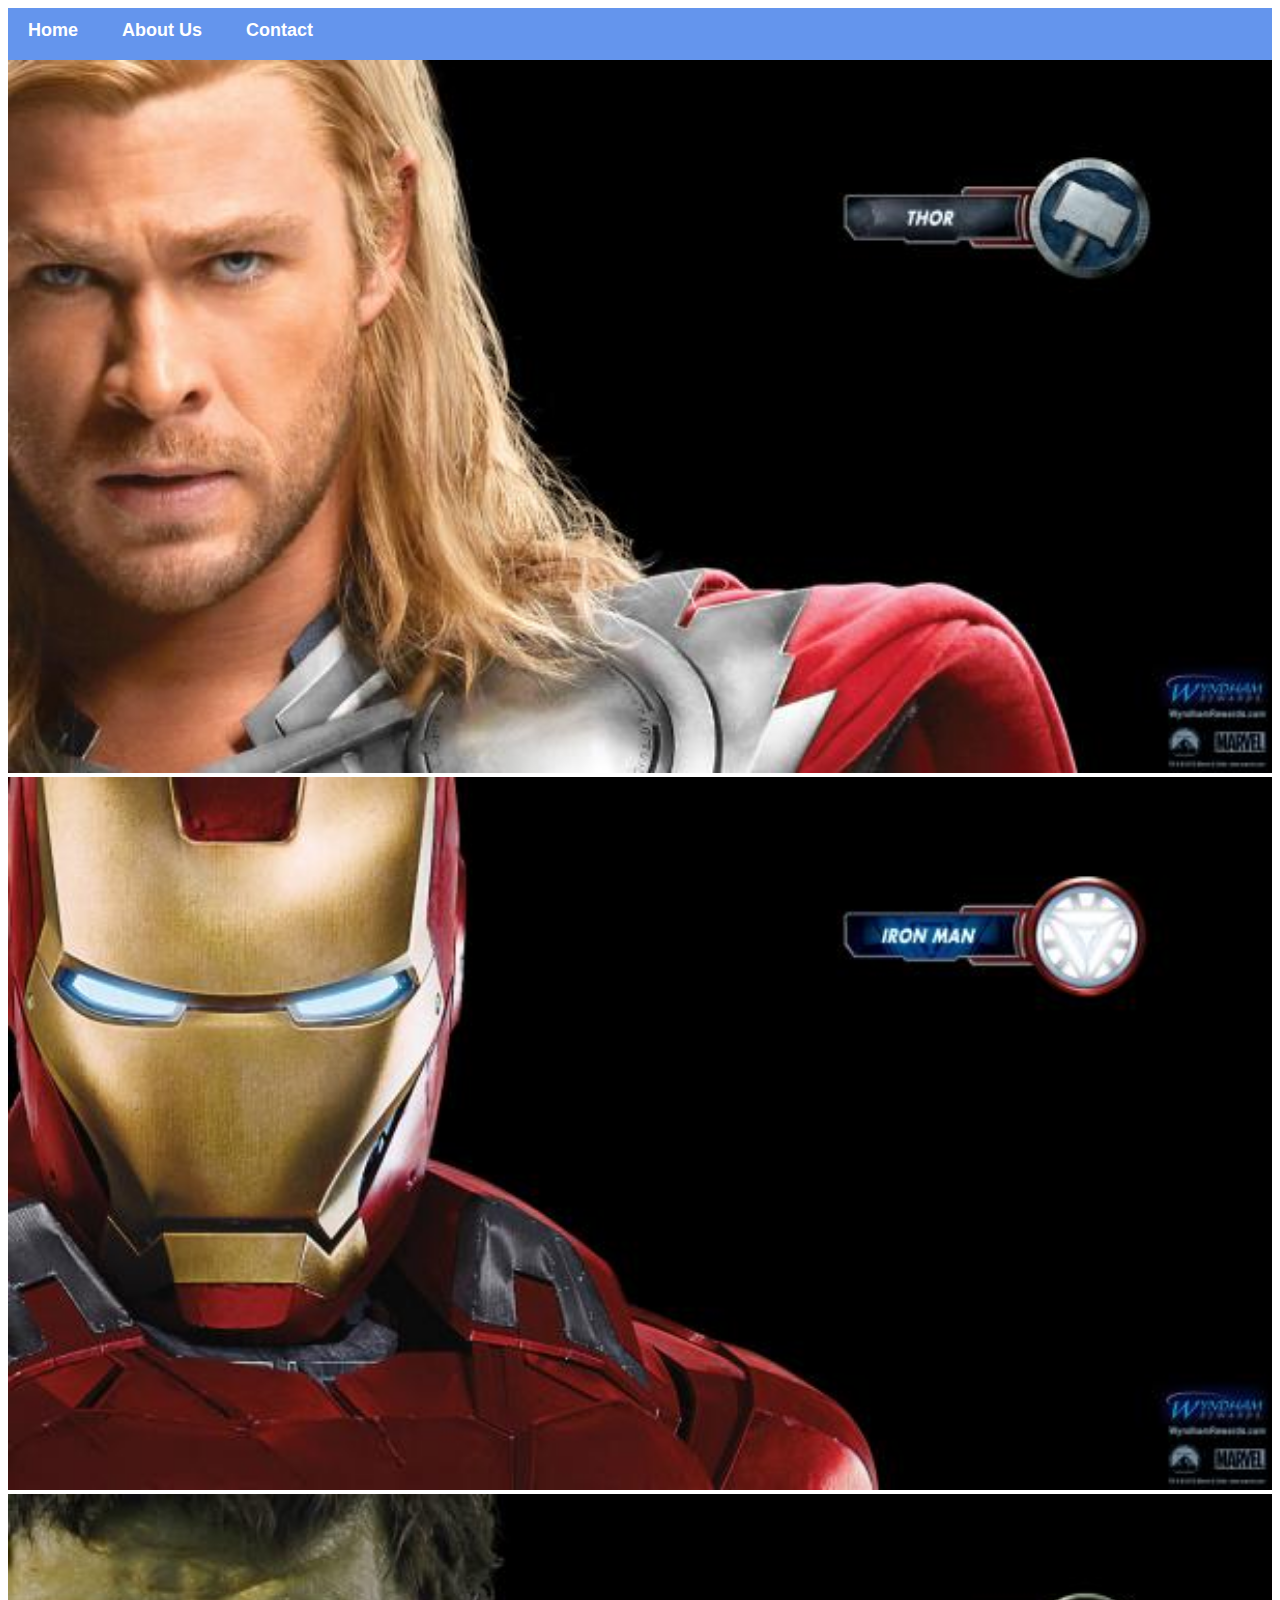
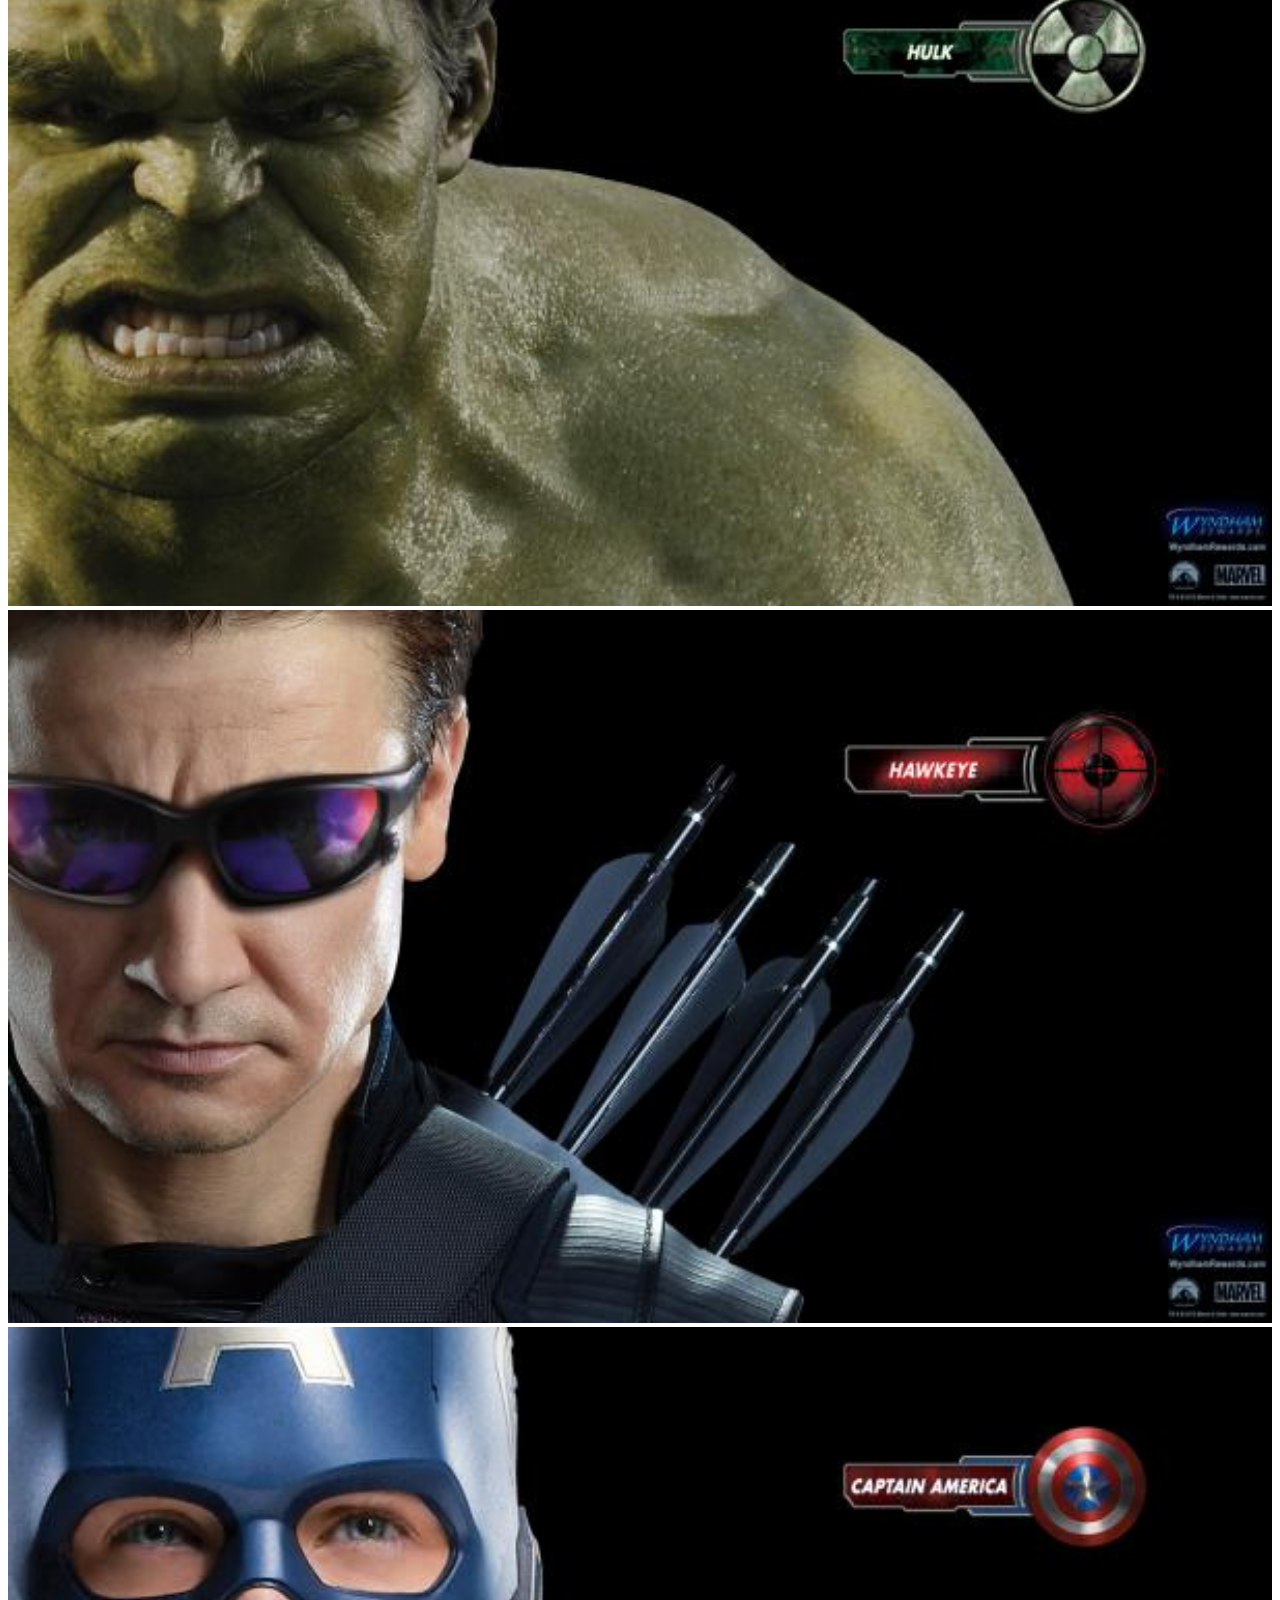
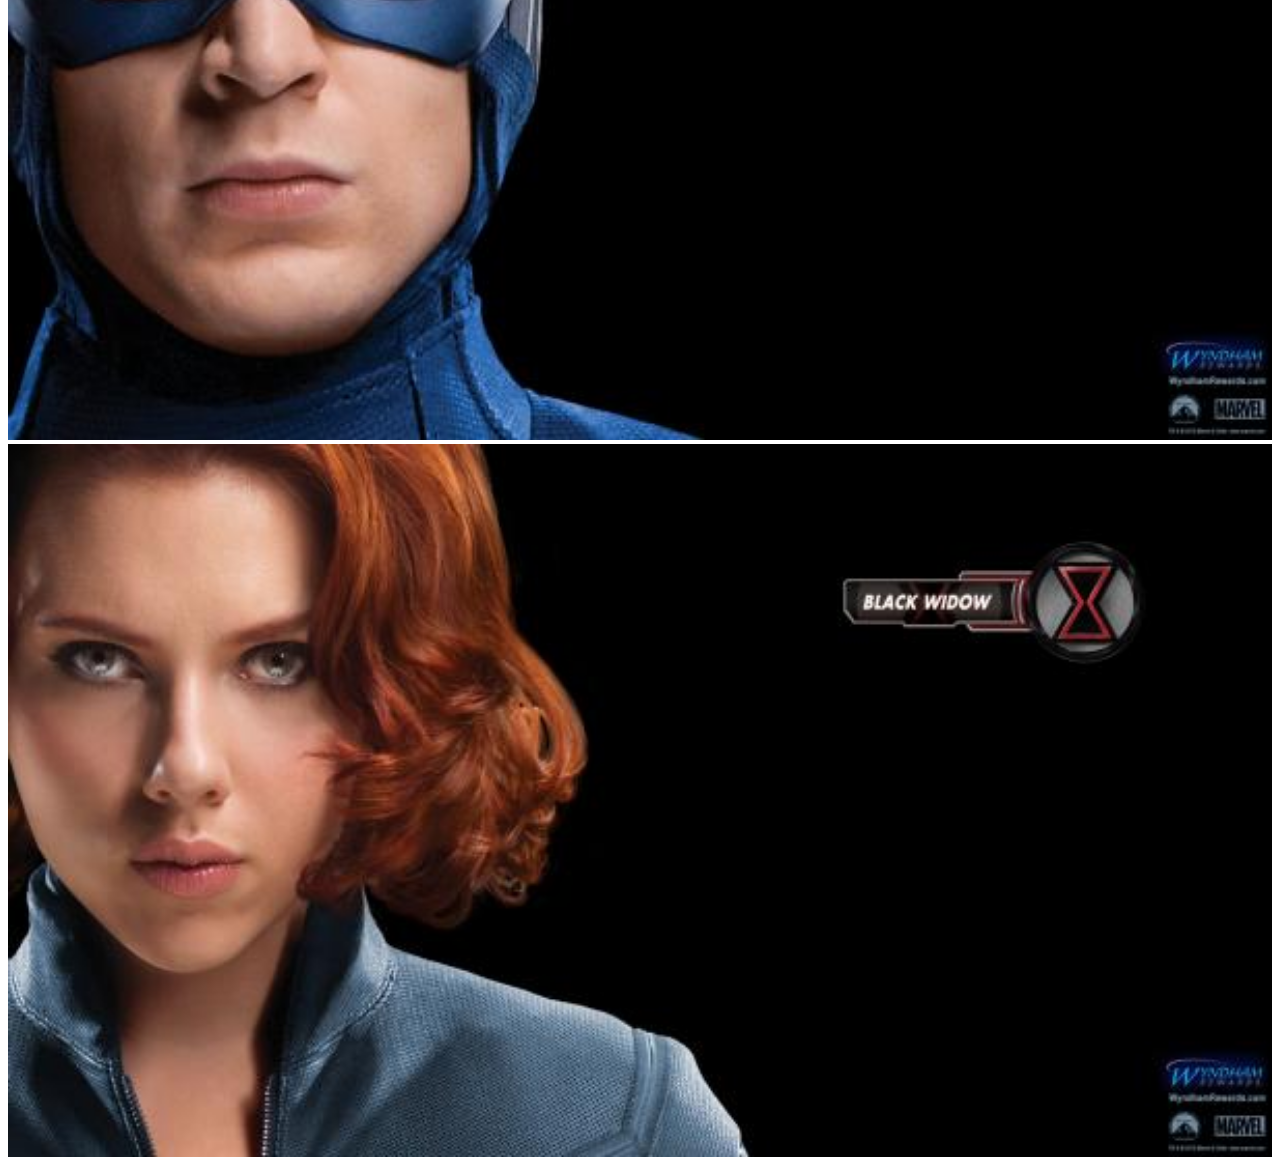
<file: index.html>
<!DOCTYPE html>
<html>
    <head>
        <link rel="stylesheet"href="style.css">
    </head>
    <body>
        <div id="menu">
               <a href="index.html">Home</a>
               <a href="about.html">About Us</a>
               <a href="contacts.html">Contact</a>
    </div>
       <div class="gallery">
           <a href="avenger-1.html"><img src="images/avengers_01.jpg"/></a>
           <a href="avenger-2.html"><img src="images/avengers_02.jpg"/></a>
           <a href="avenger-3.html"><img src="images/avengers_03.jpg"/></a>
           <a href="avenger-4.html"><img src="images/avengers_04.jpg"/></a>
           <a href="avenger-5.html"><img src="images/avengers_05.jpg"/></a>
           <a href="avenger-6.html"><img src="images/avengers_06.jpg"/></a>
       </div>
    </body>
</html>
</file>
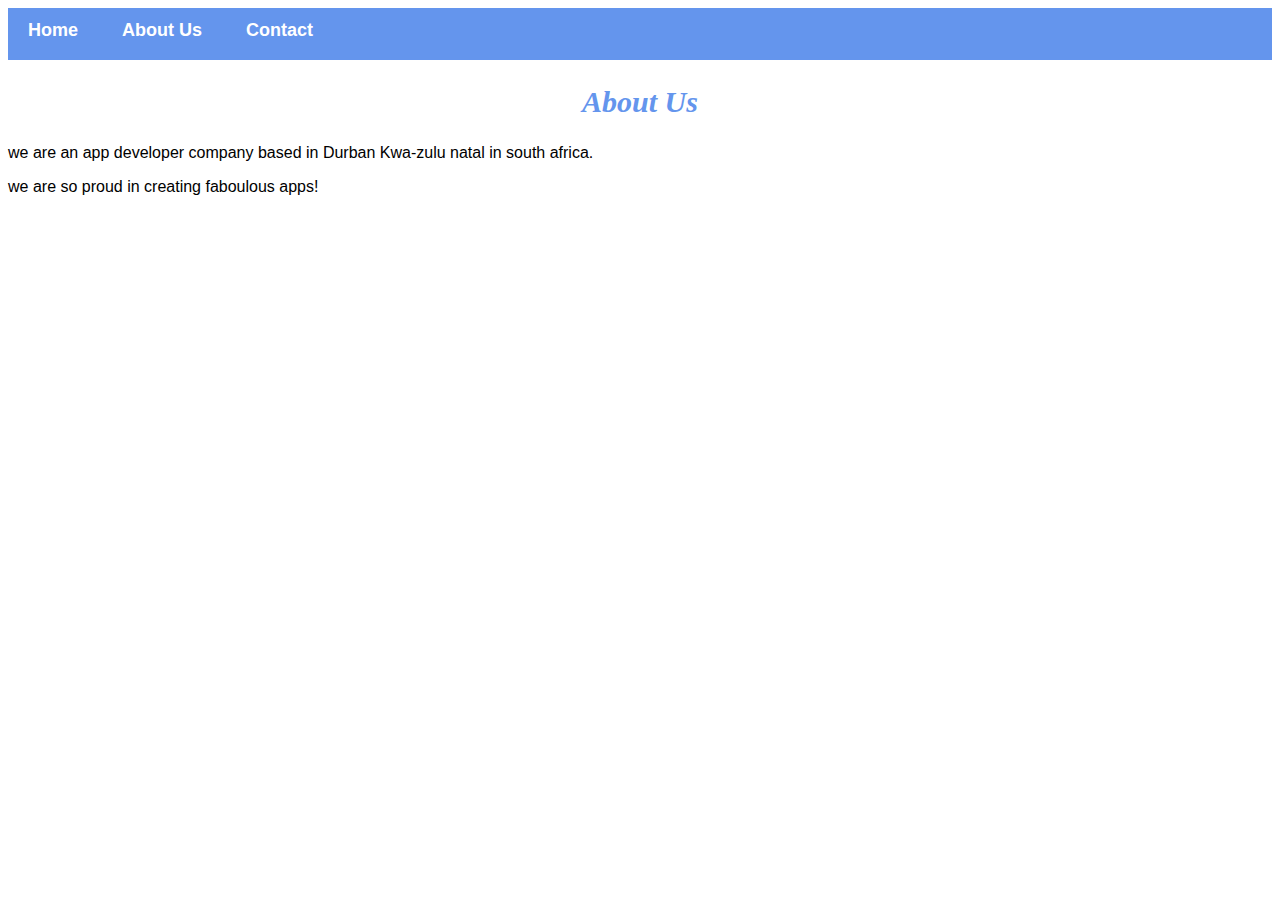
<file: about.html>
<!DOCTYPE html>
<html>
    <head>
        <link rel="stylesheet"href="style.css">
    </head>
    <body>
                <div id="menu">
            <a href="index.html">Home</a>
            <a href="about.html">About Us</a>
            <a href="contacts.html">Contact</a>
 </div>
        <h2>About Us</h2>
        <p> we are an app developer company based in Durban Kwa-zulu natal in south africa.</p>
        <p>we are so proud in creating faboulous apps!</p>
        
       
    </body>
</html>
</file>
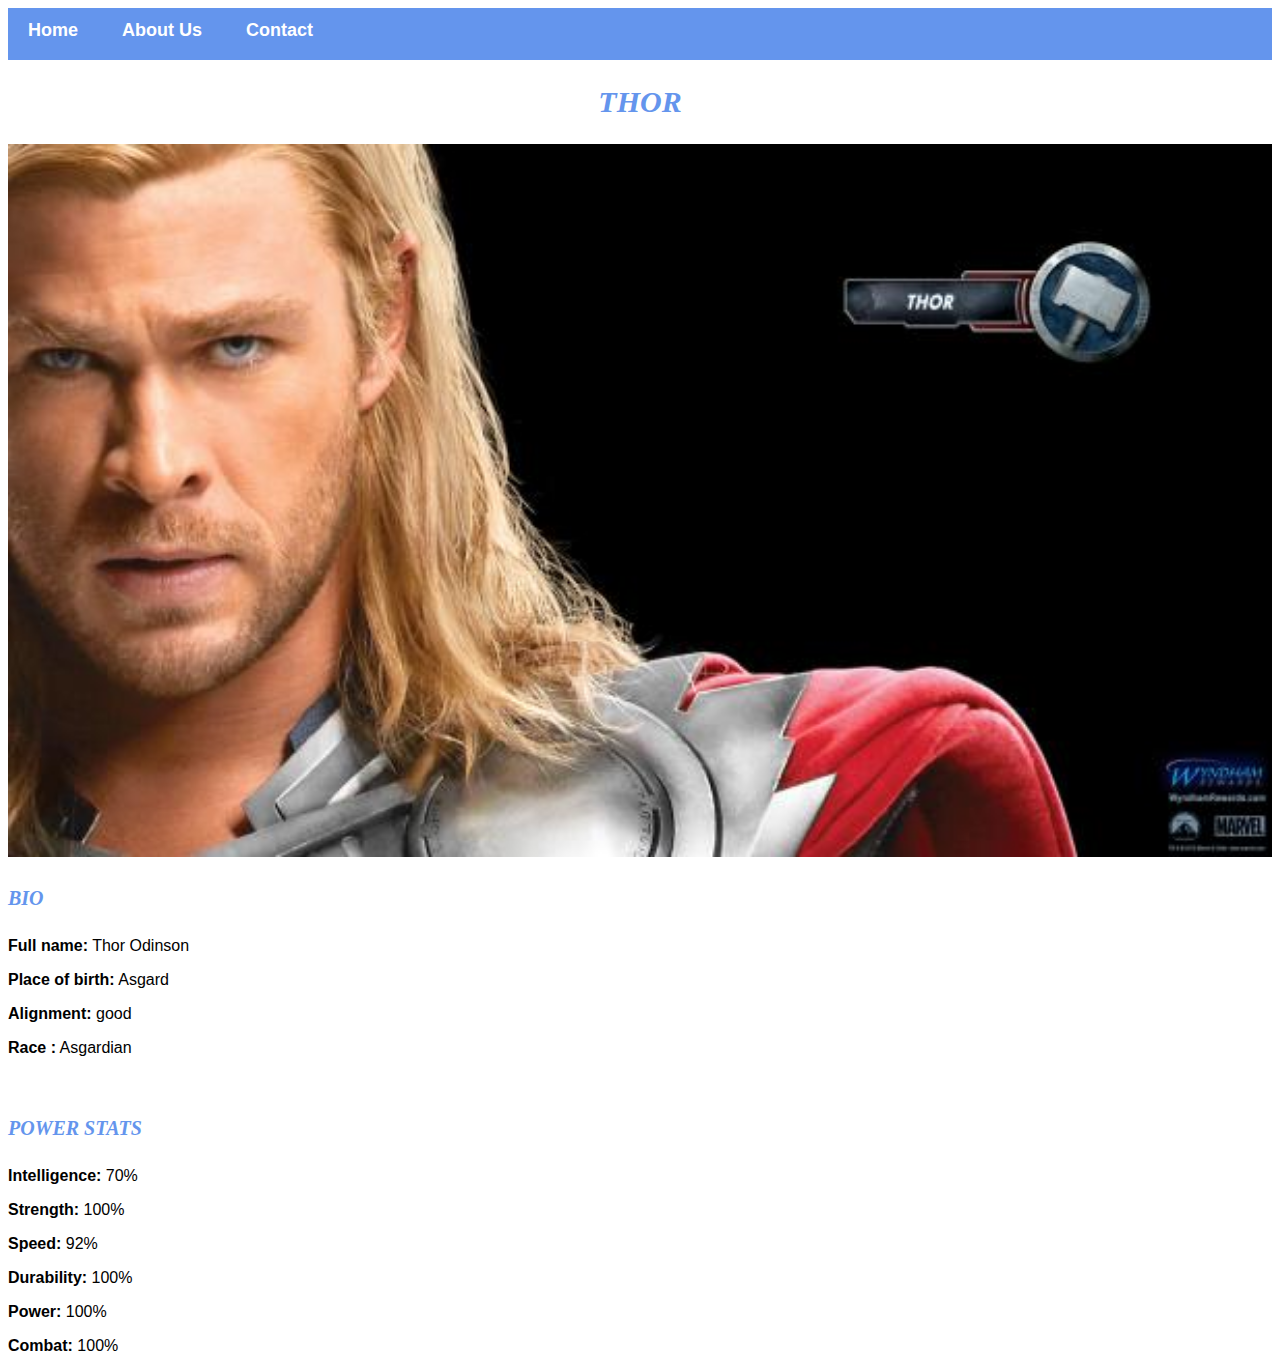
<file: avenger-1.html>
<!DOCTYPE html>
<html>
    <head>
        <link rel="stylesheet"href="style.css">
    </head>
    <body>
        <div id="menu">
            <a href="index.html">Home</a>
            <a href="about.html">About Us</a>
            <a href="contacts.html">Contact</a>
 </div>
        <h2>THOR</h2>
       <div class="gallery">
           <img src="images/avengers_01.jpg"/>
       </div>
       <H4>BIO</H4>
       <p><b>Full name:</b> Thor Odinson</p>
       <p><b>Place of birth:</b>  Asgard</p>
       <p><b> Alignment:</b> good</p>
       <p><b>Race :</b> Asgardian</p>
       <br/>
       <h4>POWER STATS</h4>
       <P><b>Intelligence:</b> 70%</P>
       <p><b>Strength:</b> 100%</p>
       <p><b>Speed:</b> 92%</p>
       <p><b>Durability:</b> 100%</p>
       <p><b>Power: </b>100%</p>
       <p><b>Combat:</b> 100%</p>
    </body>
</html>
</file>
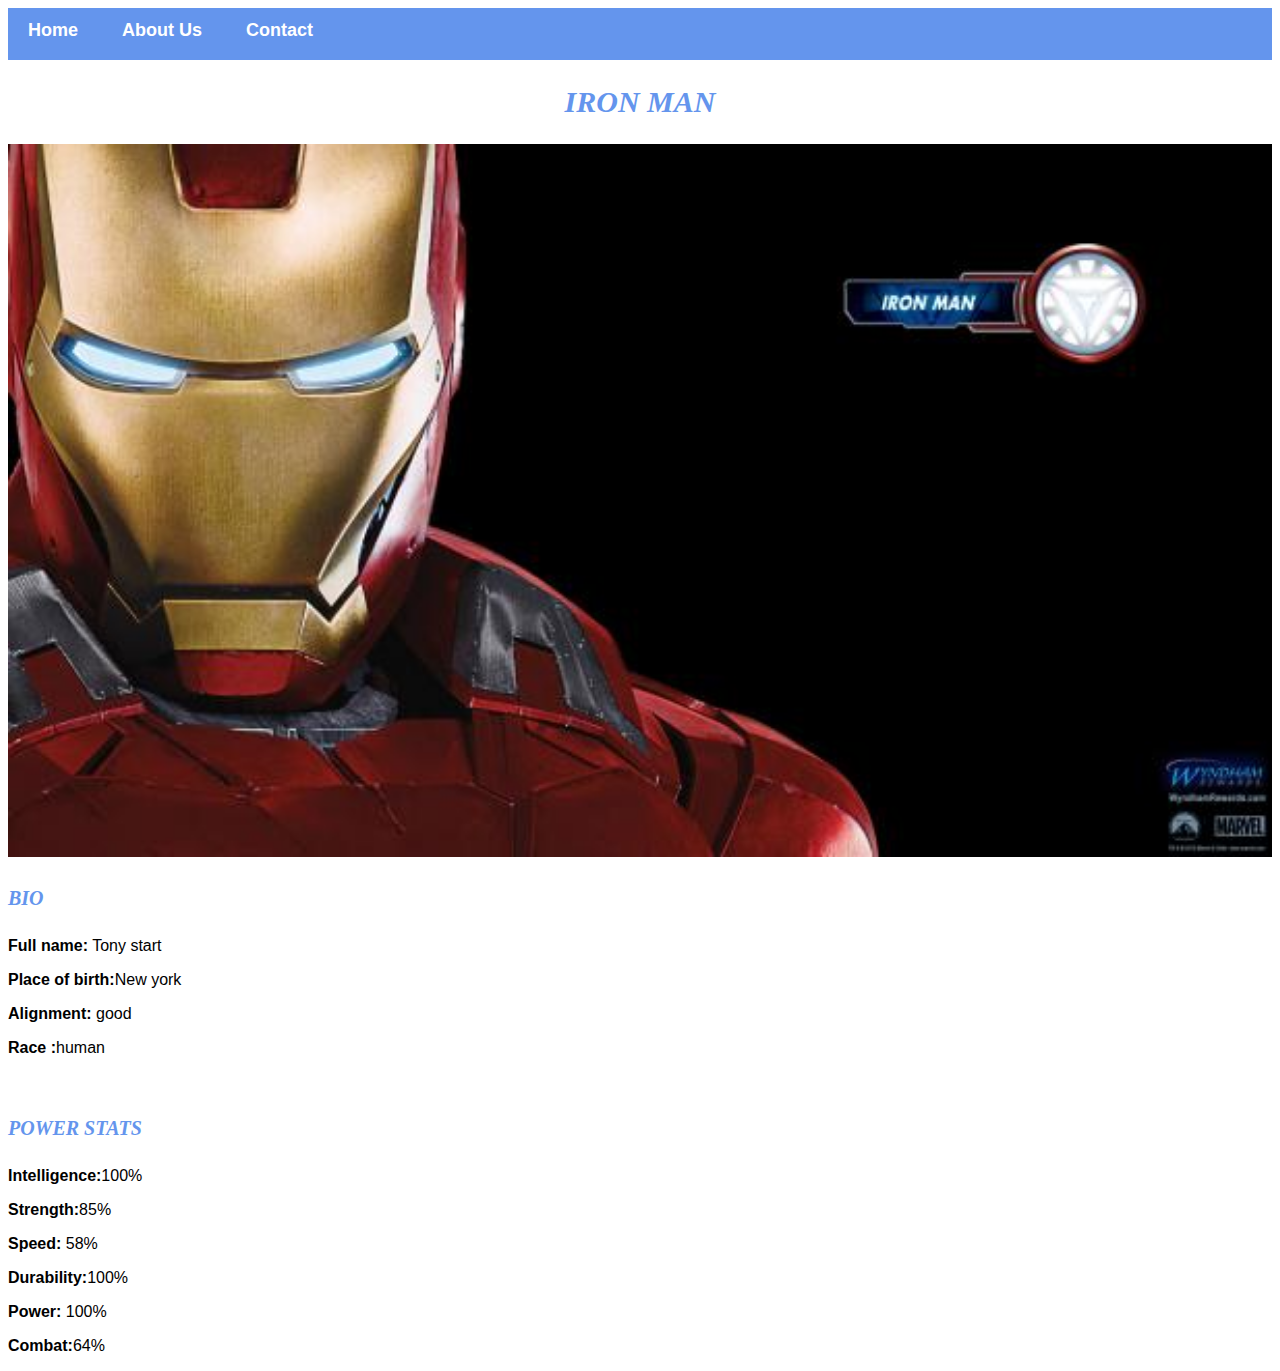
<file: avenger-2.html>
<!DOCTYPE html>
<html>
    <head>
        <link rel="stylesheet"href="style.css">
    </head>
    <body>
        <div id="menu">
            <a href="index.html">Home</a>
            <a href="about.html">About Us</a>
            <a href="contacts.html">Contact</a>
 </div>
        <h2>IRON MAN</h2>
       <div class="gallery">
        <img src="images/avengers_02.jpg"/>
       </div>
       <H4>BIO</H4>
       <p><b>Full name:</b> Tony start</p>
       <p><b>Place of birth:</b>New york</p>
       <p><b> Alignment:</b> good</p>
       <p><b>Race :</b>human</p>
       <br/>
       <h4>POWER STATS</h4>
       <P><b>Intelligence:</b>100%</P>
       <p><b>Strength:</b>85%</p>
       <p><b>Speed:</b> 58%</p>
       <p><b>Durability:</b>100%</p>
       <p><b>Power: </b>100%</p>
       <p><b>Combat:</b>64%</p>
    </body>
</html>
</file>
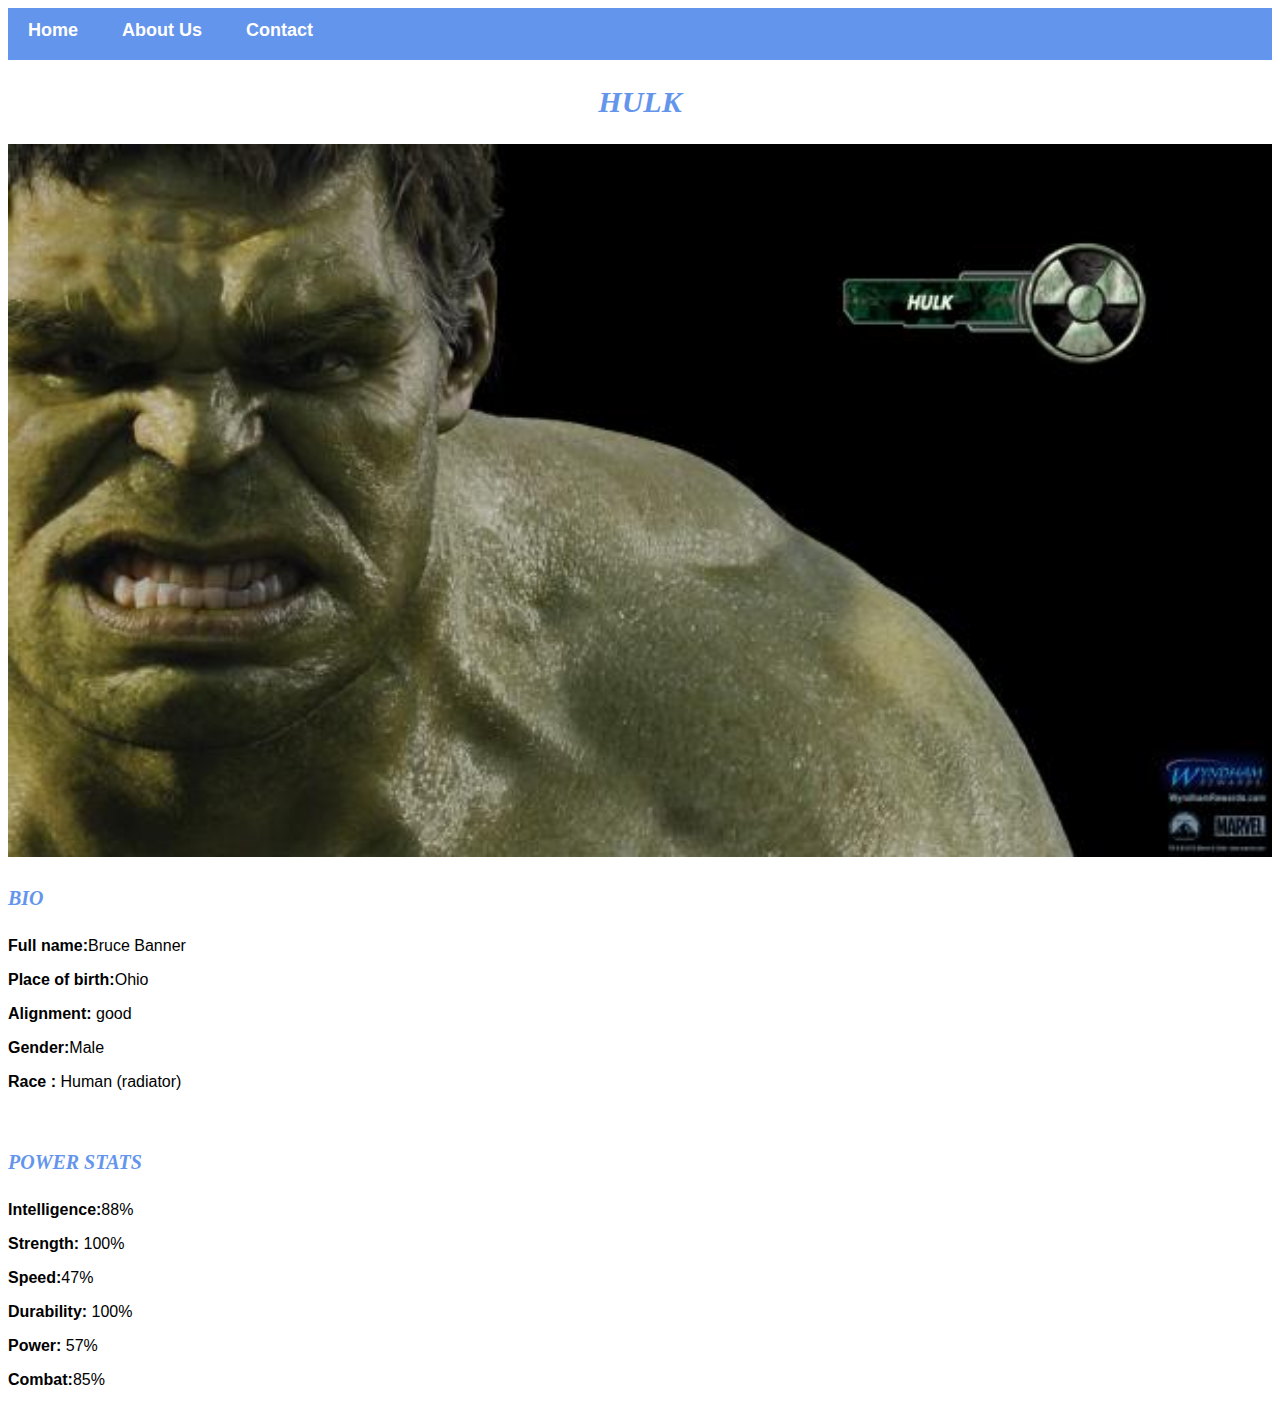
<file: avenger-3.html>
<!DOCTYPE html>
<html>
    <head>
        <link rel="stylesheet"href="style.css">
    </head>
    <body>
        <div id="menu">
            <a href="index.html">Home</a>
            <a href="about.html">About Us</a>
            <a href="contacts.html">Contact</a>
 </div>
        <h2>HULK</h2>
       <div class="gallery">
           <img src="images/avengers_03.jpg"/>
       </div>
       <H4>BIO</H4>
       <p><b>Full name:</b>Bruce Banner</p>
       <p><b>Place of birth:</b>Ohio</p>
       <p><b> Alignment:</b> good</p>
        <p><b>Gender:</b>Male</p>
       <p><b>Race :</b> Human (radiator)</p>
       <br/>
       <h4>POWER STATS</h4>
       <P><b>Intelligence:</b>88%</P>
       <p><b>Strength:</b> 100%</p>
       <p><b>Speed:</b>47%</p>
       <p><b>Durability:</b> 100%</p>
       <p><b>Power: </b>57%</p>
       <p><b>Combat:</b>85%</p>
    </body>
</html>
</file>
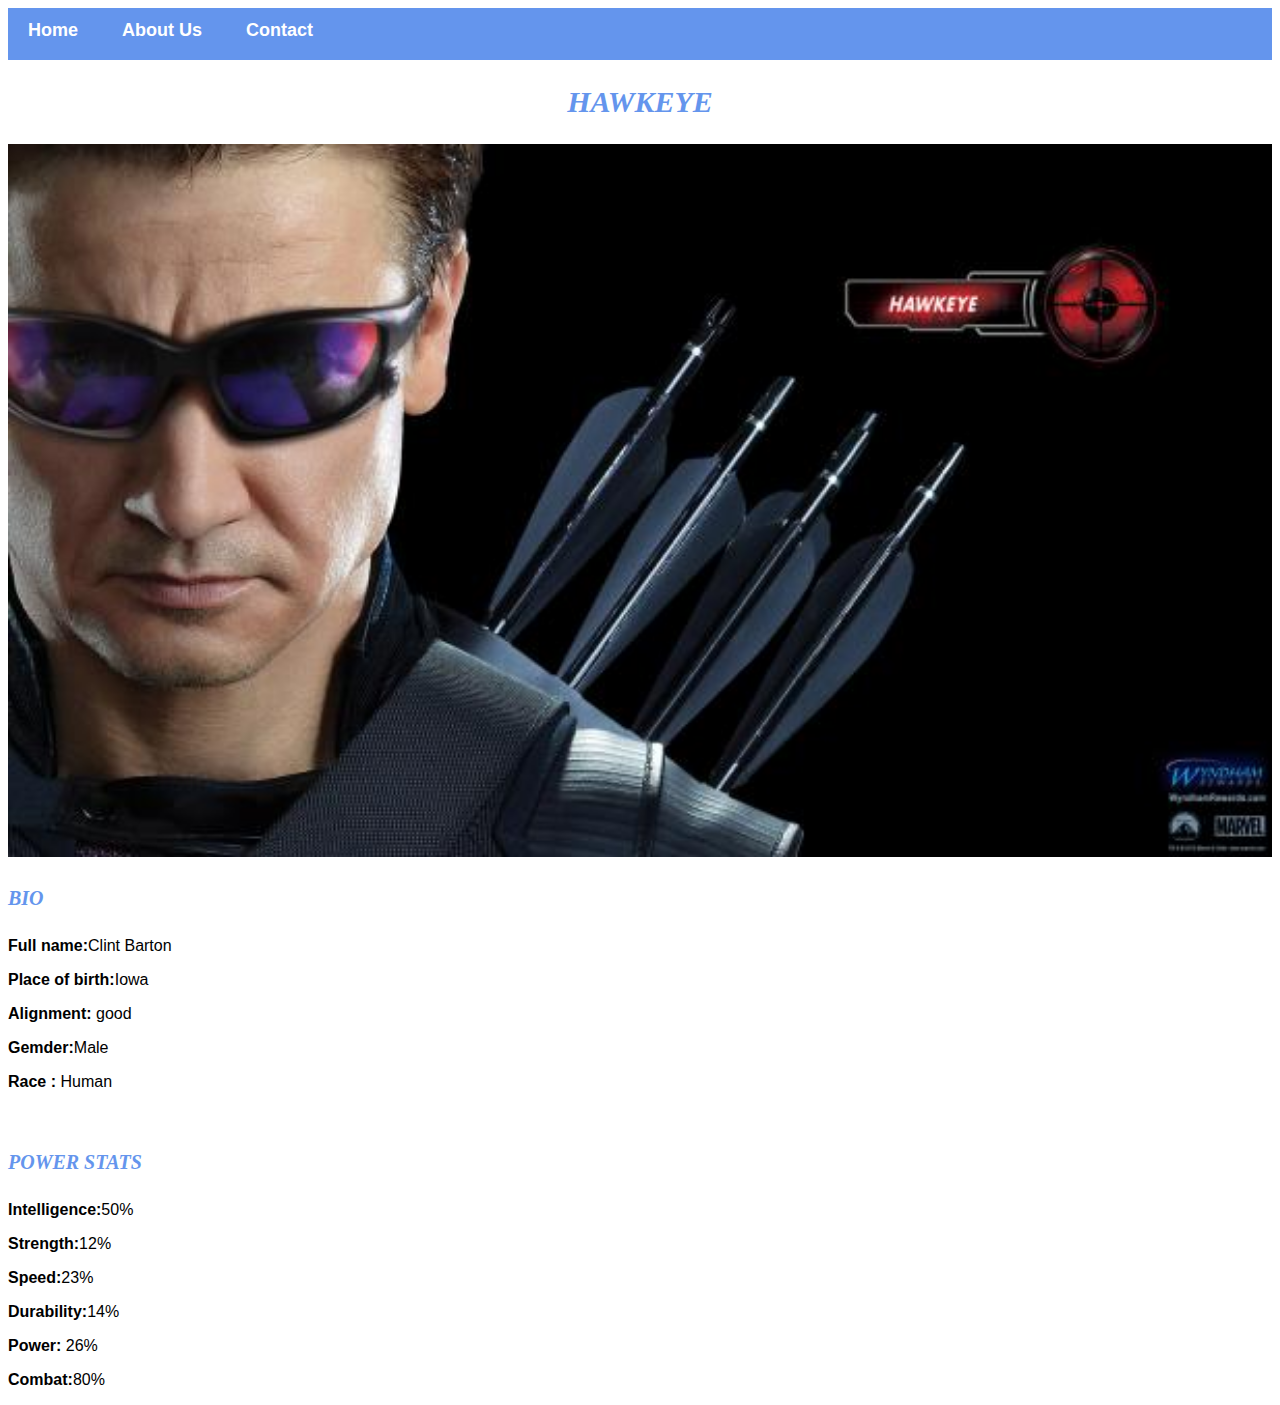
<file: avenger-4.html>
<!DOCTYPE html>
<html>
    <head>
        <link rel="stylesheet"href="style.css">
    </head>
    <body>
        <div id="menu">
            <a href="index.html">Home</a>
            <a href="about.html">About Us</a>
            <a href="contacts.html">Contact</a>
 </div>
        <h2>HAWKEYE</h2>
       <div class="gallery">
           <img src="images/avengers_04.jpg"/>
       </div>
       <H4>BIO</H4>
       <p><b>Full name:</b>Clint Barton</p>
       <p><b>Place of birth:</b>Iowa</p>
       <p><b> Alignment:</b> good</p>
        <p><b>Gemder:</b>Male</p>
       <p><b>Race :</b> Human</p>
       <br/>
       <h4>POWER STATS</h4>
       <P><b>Intelligence:</b>50%</P>
       <p><b>Strength:</b>12%</p>
       <p><b>Speed:</b>23%</p>
       <p><b>Durability:</b>14%</p>
       <p><b>Power: </b>26%</p>
       <p><b>Combat:</b>80%</p>
    </body>
</html>
</file>
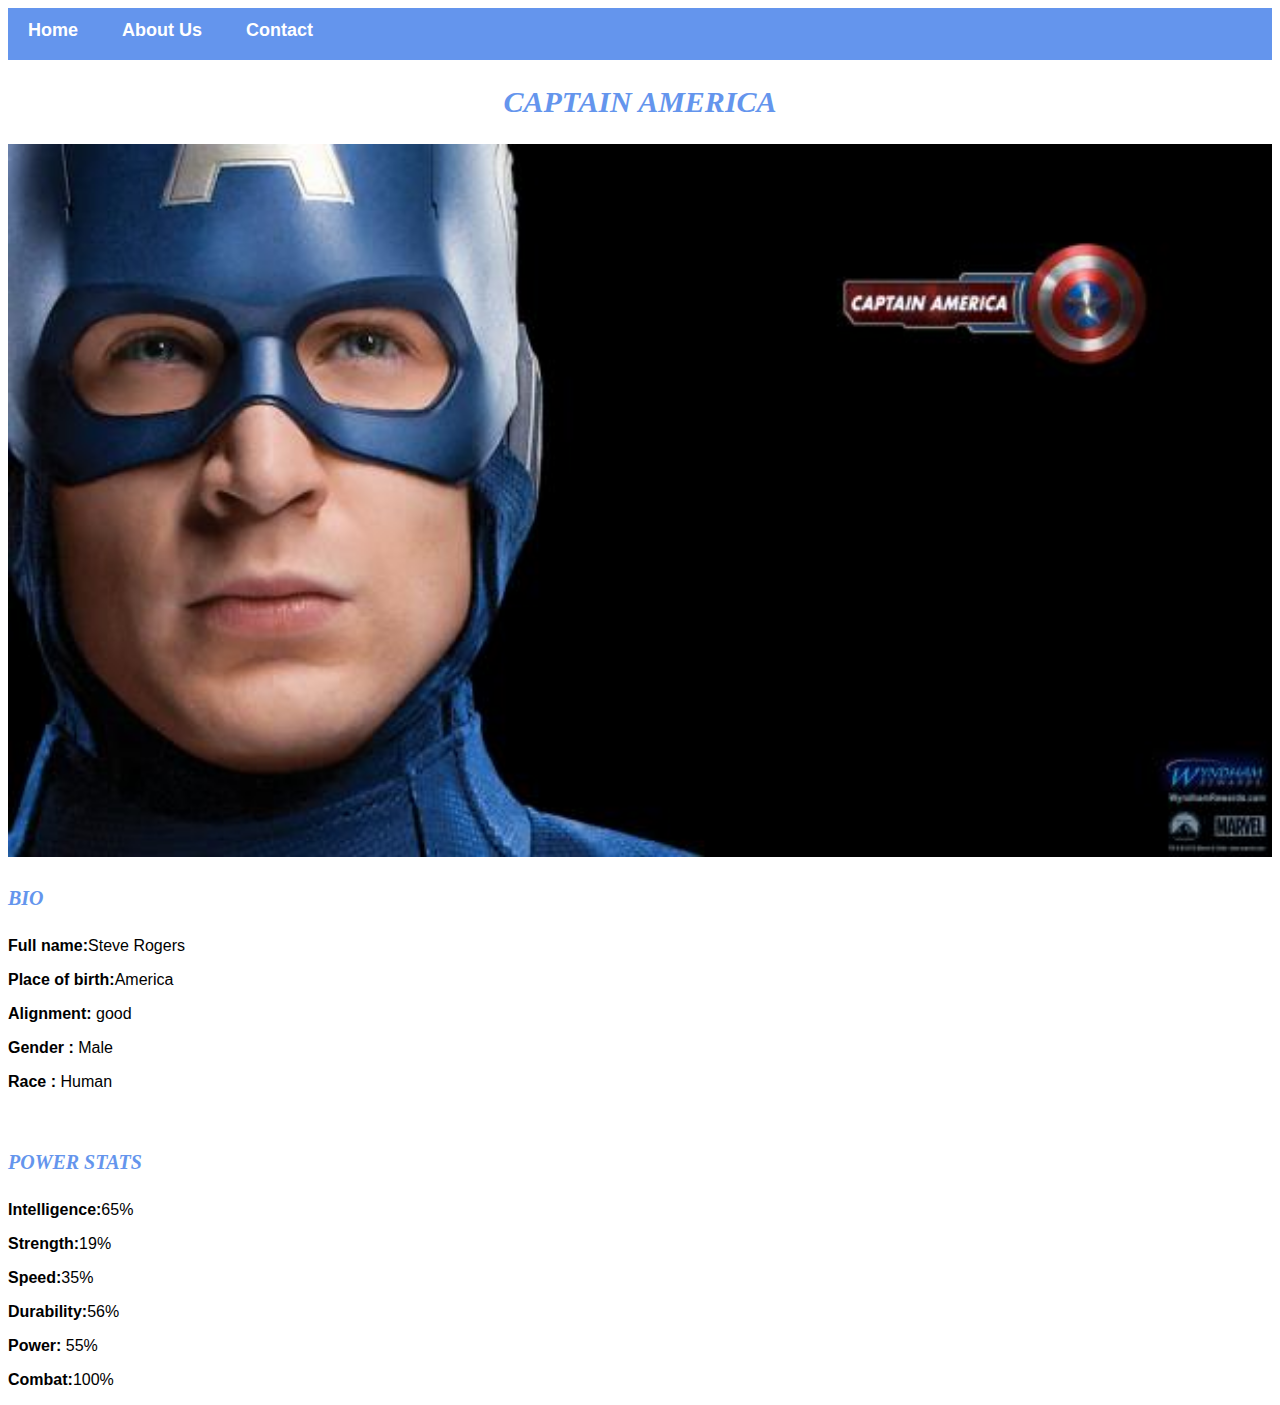
<file: avenger-5.html>
<!DOCTYPE html>
<html>
    <head>
        <link rel="stylesheet"href="style.css">
    </head>
    <body>
        <div id="menu">
            <a href="index.html">Home</a>
            <a href="about.html">About Us</a>
            <a href="contacts.html">Contact</a>
 </div>
        <h2>CAPTAIN AMERICA</h2>
       <div class="gallery">
           <img src="images/avengers_05.jpg"/>
       </div>
       <H4>BIO</H4>
       <p><b>Full name:</b>Steve Rogers</p>
       <p><b>Place of birth:</b>America</p>
       <p><b> Alignment:</b> good</p>
       <p><b>Gender :</b> Male</p>
         <p><b>Race :</b> Human</p>
       <br/>
       <h4>POWER STATS</h4>
       <P><b>Intelligence:</b>65%</P>
       <p><b>Strength:</b>19%</p>
       <p><b>Speed:</b>35%</p>
       <p><b>Durability:</b>56%</p>
       <p><b>Power: </b>55%</p>
       <p><b>Combat:</b>100%</p>
    </body>
</html>
</file>
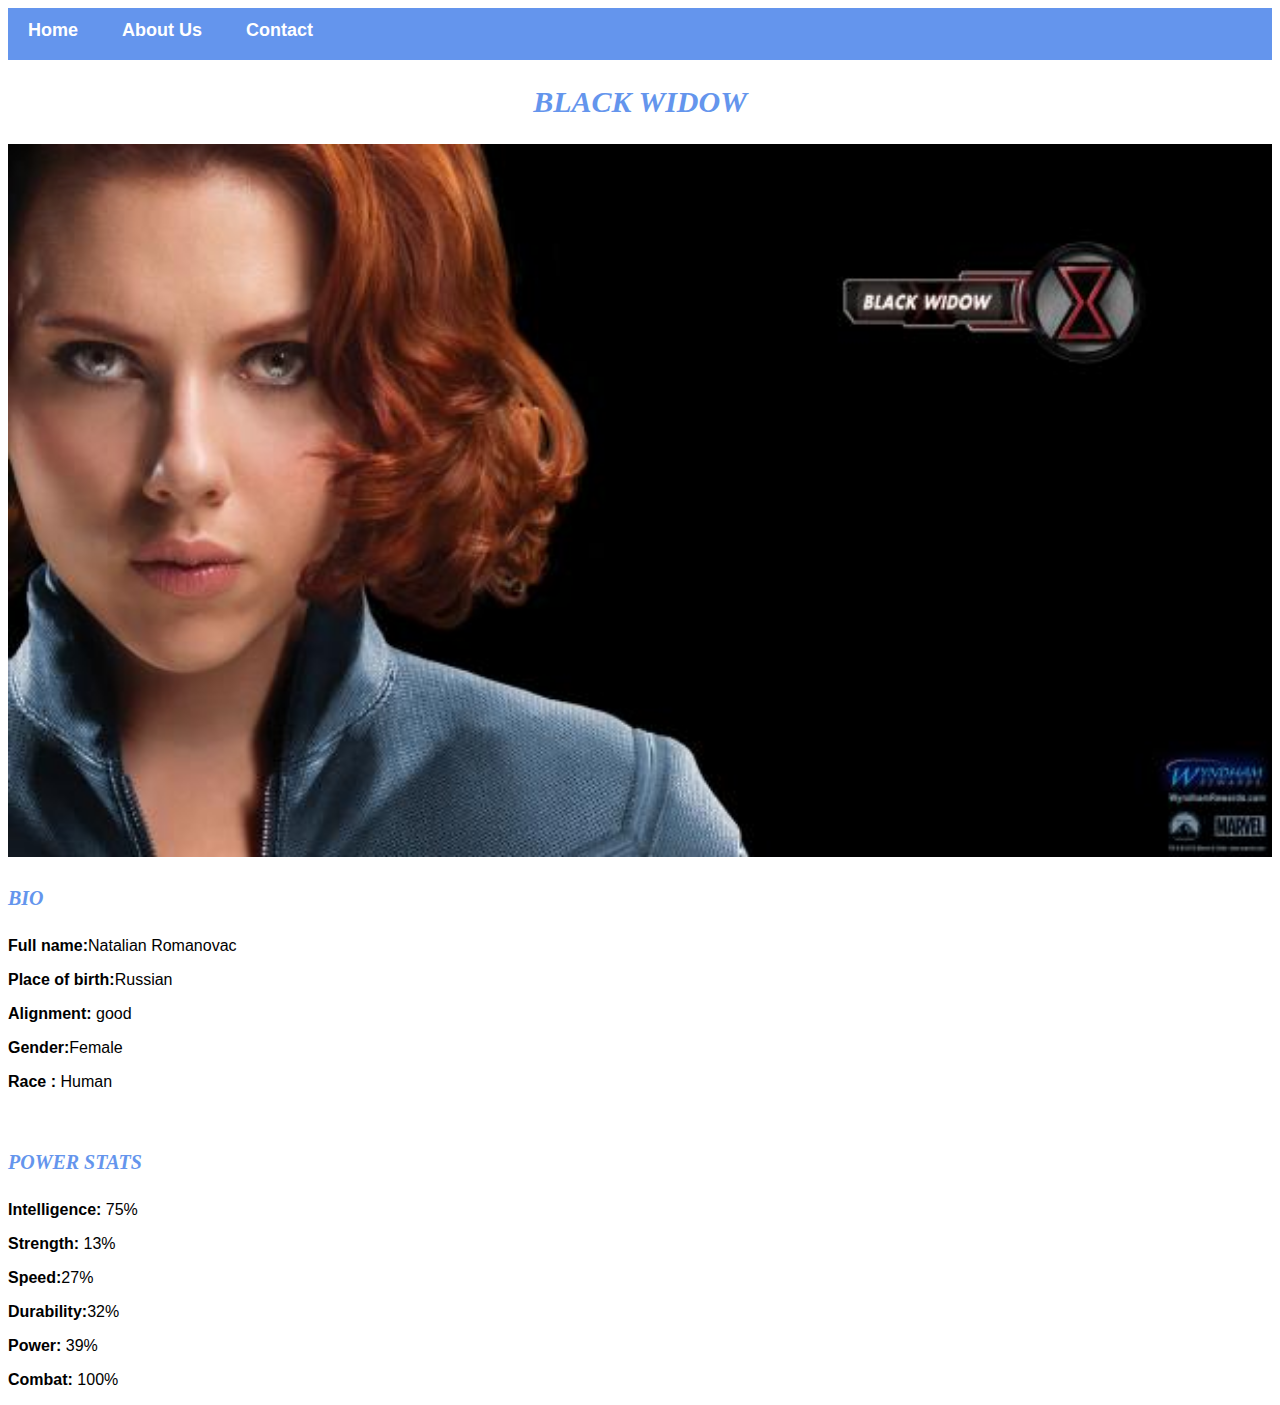
<file: avenger-6.html>
<!DOCTYPE html>
<html>
    <head>
        <link rel="stylesheet"href="style.css">
    </head>
    <body>
        <div id="menu">
            <a href="index.html">Home</a>
            <a href="about.html">About Us</a>
            <a href="contacts.html">Contact</a>
 </div>
        <h2>BLACK WIDOW</h2>
       <div class="gallery">
           <img src="images/avengers_06.jpg"/>
       </div>
       <H4>BIO</H4>
       <p><b>Full name:</b>Natalian Romanovac</p>
       <p><b>Place of birth:</b>Russian</p>
       <p><b>Alignment:</b> good</p>
        <p><b>Gender:</b>Female</p>
       <p><b>Race :</b> Human</p>
       <br/>
       <h4>POWER STATS</h4>
       <P><b>Intelligence:</b> 75%</P>
       <p><b>Strength:</b> 13%</p>
       <p><b>Speed:</b>27%</p>
       <p><b>Durability:</b>32%</p>
       <p><b>Power: </b>39%</p>
       <p><b>Combat:</b> 100%</p>
    </body>
</html>
</file>
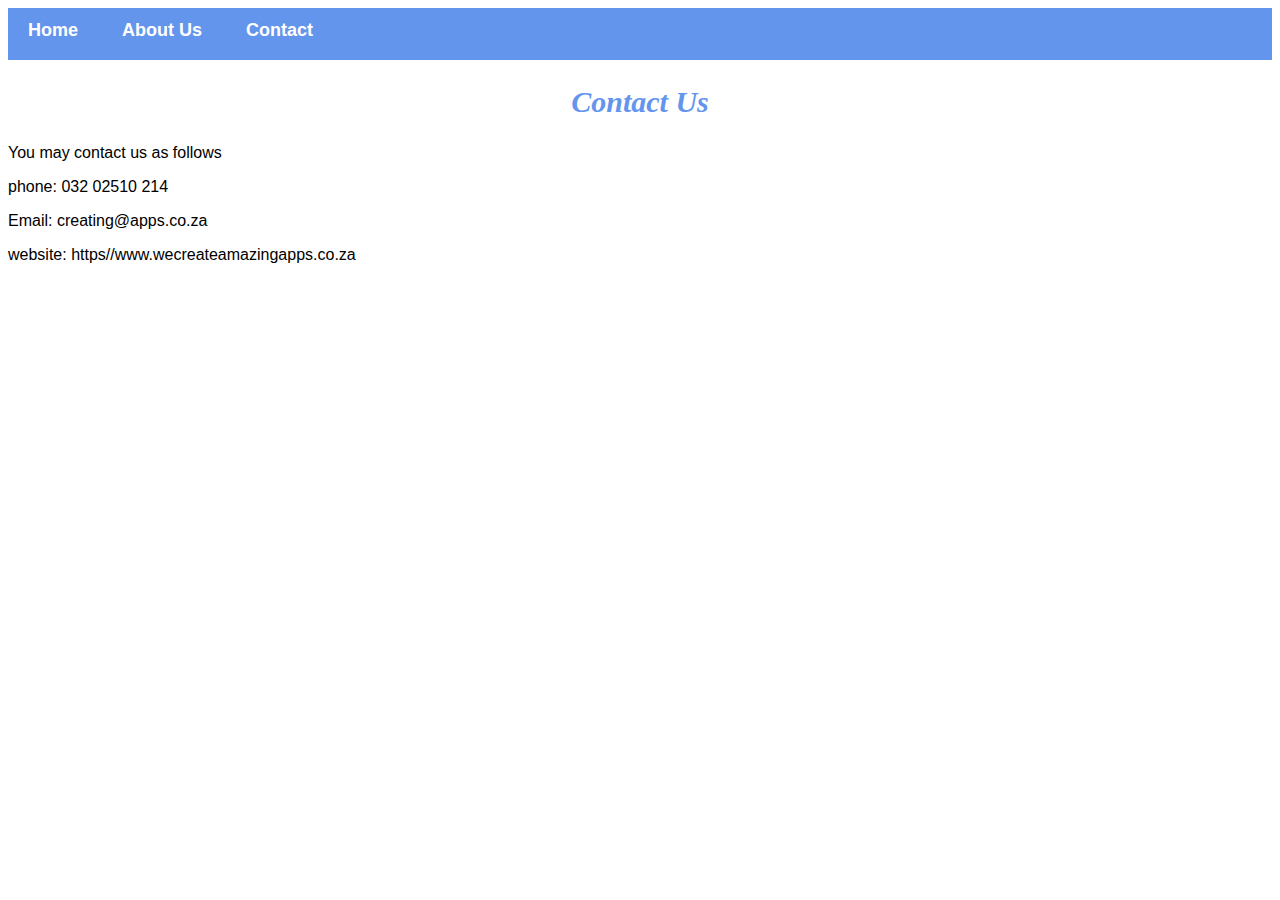
<file: contacts.html>
<!DOCTYPE html>
<html>
    <head>
        <link rel="stylesheet"href="style.css">
    </head>
    <body>
<div id="menu">
            <a href="index.html">Home</a>
            <a href="about.html">About Us</a>
            <a href="contacts.html">Contact</a>
 </div>
        <h2>Contact Us</h2>
        <p> You may contact us as follows</p>
        <p>phone:  032 02510 214</p>
        <p> Email: creating@apps.co.za </p>
        <p> website:  https//www.wecreateamazingapps.co.za</p>
        
       
    </body>
</html>
</file>
<file: style.css>
.gallery img{
    width: 100%;
}
h2{
    font-family: impact,fantasy;
    text-align: center;
    font-size: 30px;
    color: cornflowerblue;
    font-style: italic;
}
h4{
    font-family: impact, fantasy;
    font-size: 20px;
    font-style: italic;
    color: cornflowerblue;
}
p{
    font-family: helvetica, sans-serif;
}
#menu{
    width: 100%;
    height: 40px;
    background-color: cornflowerblue;
    padding-top: 12px;
}

#menu a{
    color: white;
    font-family: Arial, Helvetica, sans-serif;
    font-size: 18px;
    text-decoration: none;
    font-weight: 800;

    padding-left: 20px;
    padding-right: 20px;
}
#menu a :hover{
    color: #5077bd;
}
</file>
